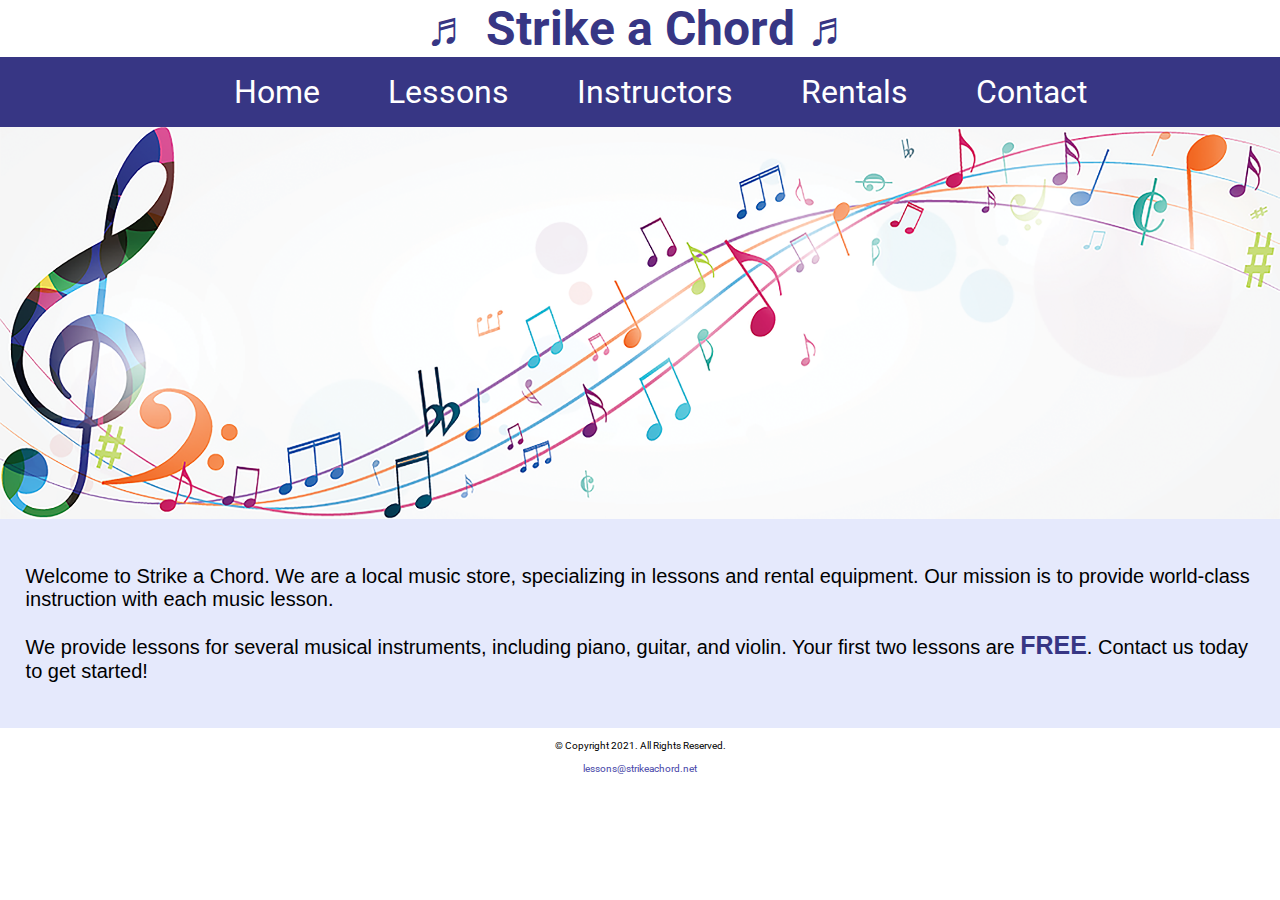
<file: index.html>
<!DOCTYPE html>
<!-- 
	Student Name: Maria Cruz
	File Name: index.html
	Today's Date: May 7, 2021
 -->
<html lang="en">
<head>
	<title>Strike a Chord: Home Page</title>
	<meta charset="utf-8">
    <link rel="stylesheet" href="css/styles.css">
    <meta name="viewpoint" content="width=device-width, intitial-scale=1.0">
    <link rel="preconnect" href="https://fonts.googleapis.com">
    <link rel="preconnect" href="https://fonts.gstatic.com" crossorigin>
    <link href="https://fonts.googleapis.com/css2?family=DM+Serif+Display:ital@1&family=Roboto&display=swap" rel="stylesheet">
</head>
<body>

	<header>
		<h1> &#9836; Strike a Chord &#9836; </h1>
        <span class="tab-desk">&#9836;</span>
	</header>
	
	<nav>
		<ul>
            <li><a href="index.html">Home</a></li>  
            <li><a href="lessons.html">Lessons</a></li>   
            <li><a href="instructors.html">Instructors</a></li>    
            <li><a href="rentals.html">Rentals</a></li>    
            <li><a href="contact.html">Contact</a></li>
        </ul>
	</nav>
    
    <!-- Hero Image -->
    <div id="hero">
        <img src="images/music-notes.png" alt="colorful music notes">
    </div>
	
	<!-- Use the main area to add the main content to the webpage -->
	<main>
		
        <div id="intro">
            
            <p>Welcome to Strike a Chord. We are a local music store, specializing in lessons and rental equipment. Our mission is to provide world-class instruction with each music lesson.</p>

            <p>We provide lessons for several musical instruments, including piano, guitar, and violin. Your first two lessons are <span class="action">FREE</span>. Contact us today to get started!</p>
            
        </div>
		
	</main>
	
	<footer>
		<p>&copy; Copyright 2021. All Rights Reserved.</p>
		<p><a href="mailto:lessons@strikeachord.net">lessons@strikeachord.net</a></p>
	</footer>
	
</body>
</html>
</file>
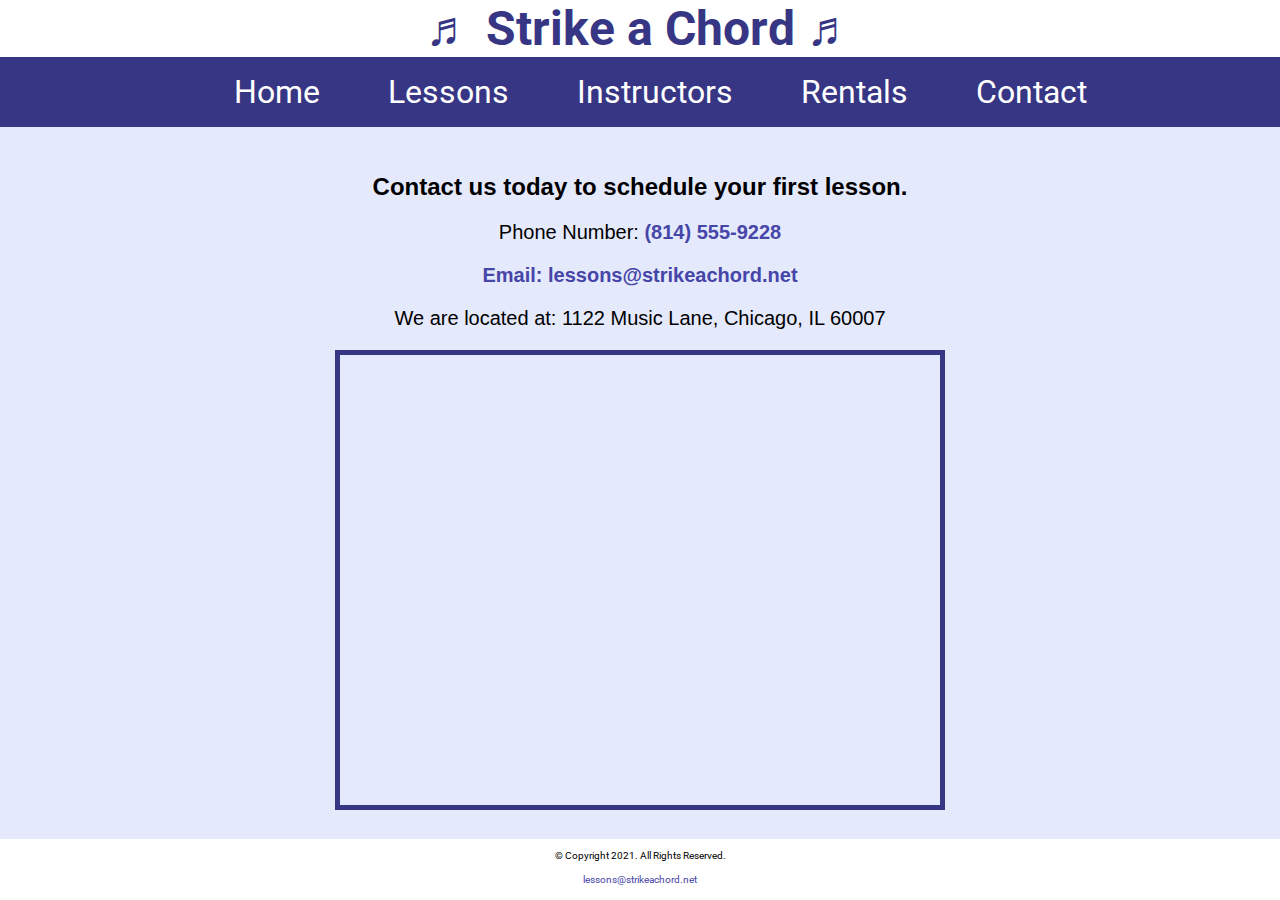
<file: contact.html>
<!DOCTYPE html>
<!-- 
	Student Name: TG 
	File Name: contact.html
	Today's Date: Feb, 2023
 -->
<html lang="en">
<head>
	<title>Strike a Chord: Contact</title>
	<meta charset="utf-8">
    <link rel="stylesheet" href="css/styles.css">
    <meta name="viewpoint" content="width=device-width, intitial-scale=1.0">
        <link rel="preconnect" href="https://fonts.googleapis.com">
    <link rel="preconnect" href="https://fonts.gstatic.com" crossorigin>
    <link href="https://fonts.googleapis.com/css2?family=DM+Serif+Display:ital@1&family=Roboto&display=swap" rel="stylesheet">
</head>
<body>

	<header>
		<h1> &#9836; Strike a Chord &#9836; </h1>
	</header>
	
	<nav>
		<ul>
            <li><a href="index.html">Home</a></li>  
            <li><a href="lessons.html">Lessons</a></li>   
            <li><a href="instructors.html">Instructors</a></li>    
            <li><a href="rentals.html">Rentals</a></li>    
            <li><a href="contact.html">Contact</a></li>
        </ul>
	</nav>
	
	<!-- Use the main area to add the main content to the webpage -->
	<main>
        
        <div id="contact">
            
            <h2>Contact us today to schedule your first lesson.</h2>
            <p>Phone Number:<a href="tel:(814) 555-9228"> (814) 555-9228</p>
            <p>Email: <a href="mailto:lessons@strikeachord.net">lessons@strikeachord.net</a></p>
            <p>We are located at: 1122 Music Lane, Chicago, IL 60007</p>
            
            <iframe src="https://www.google.com/maps/embed?pb=!1m18!1m12!1m3!1d380513.7160580949!2d-88.01215278051977!3d41.83339249282865!2m3!1f0!2f0!3f0!3m2!1i1024!2i768!4f13.1!3m3!1m2!1s0x880e2c3cd0f4cbed%3A0xafe0a6ad09c0c000!2sChicago%2C+IL!5e0!3m2!1sen!2sus!4v1558660826146!5m2!1sen!2sus" width="600" height="450" class="map" allowfullscreen></iframe>
        
        </div>
        
	</main>
	
	<footer>
		<p>&copy; Copyright 2021. All Rights Reserved.</p>
		<p><a href="mailto:lessons@strikeachord.net">lessons@strikeachord.net</a></p>
	</footer>
	
</body>
</html>
</file>
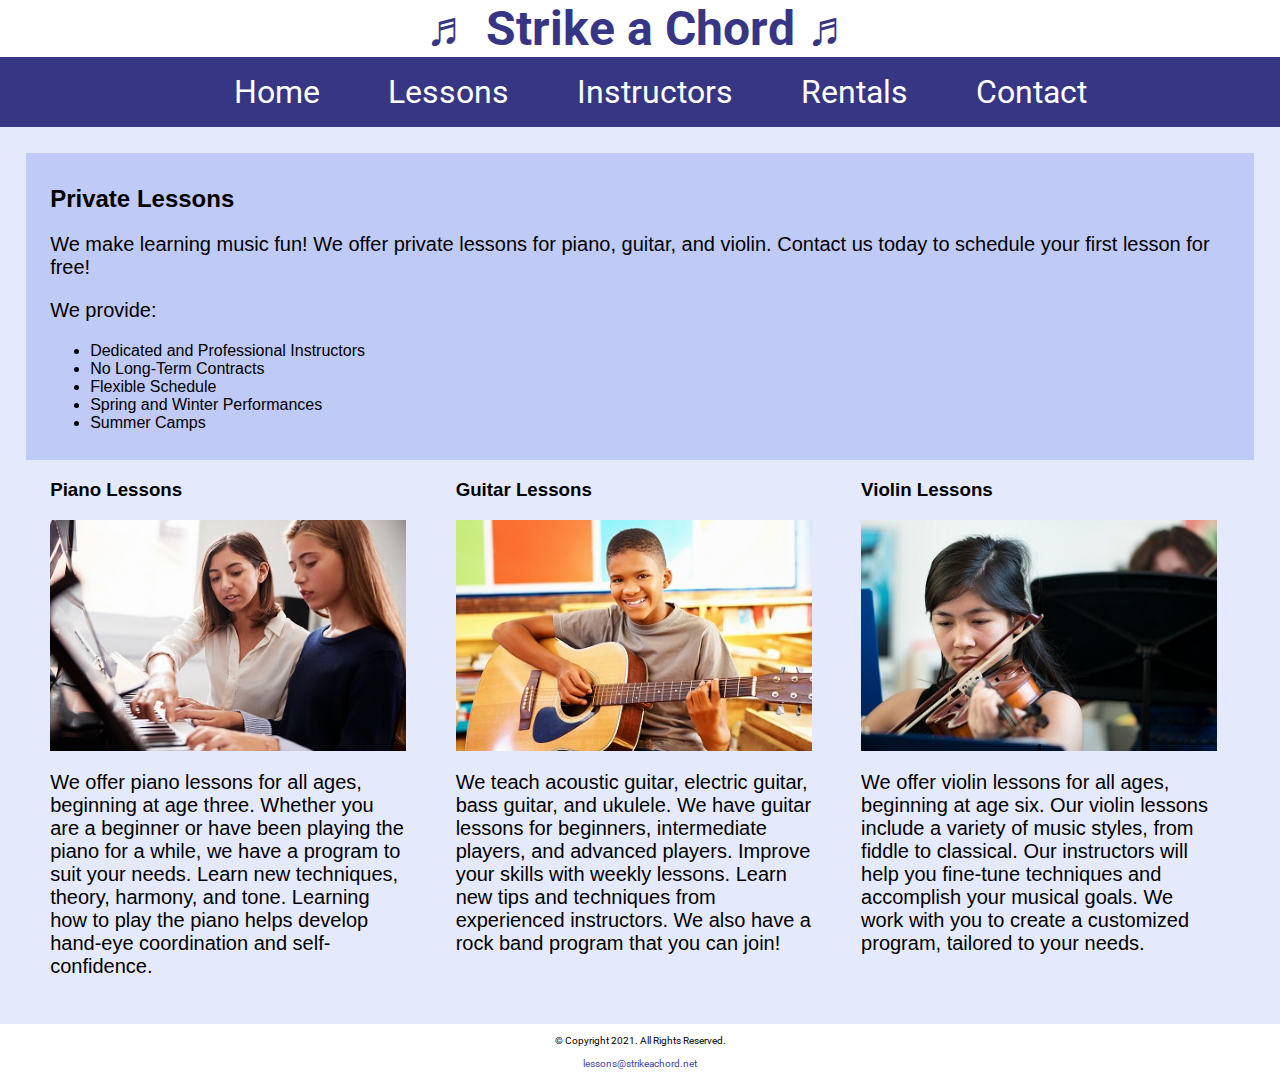
<file: lessons.html>
<!DOCTYPE html>
<!-- 
	Student Name: TG 
	File Name: lessons.html
	Today's Date: Feb,2023
 -->
<html lang="en">
<head>
	<title>Strike a Chord: Lessons</title>
	<meta charset="utf-8">
    <link rel="stylesheet" href="css/styles.css">
    <meta name="viewpoint" content="width=device-width, intitial-scale=1.0">
    <link rel="preconnect" href="https://fonts.googleapis.com">
    <link rel="preconnect" href="https://fonts.gstatic.com" crossorigin>
    <link href="https://fonts.googleapis.com/css2?family=DM+Serif+Display:ital@1&family=Roboto&display=swap" rel="stylesheet">
</head>
<body>

	<header>
		<h1> &#9836; Strike a Chord &#9836; </h1>
	</header>
	
	<nav>
		<ul>
            <li><a href="index.html">Home</a></li>  
            <li><a href="lessons.html">Lessons</a></li>   
            <li><a href="instructors.html">Instructors</a></li>    
            <li><a href="rentals.html">Rentals</a></li>    
            <li><a href="contact.html">Contact</a></li>
        </ul>
	</nav>
	
	<!-- Use the main area to add the main content to the webpage -->
	<main>
        
        <div id="info">
            
            <h2>Private Lessons</h2>
            <p>We make learning music fun! We offer private lessons for piano, guitar, and violin. Contact us today to schedule your first lesson for free! </p>
            <p>We provide:</p>
            <ul>
                <li>Dedicated and Professional Instructors</li>
                <li>No Long-Term Contracts</li>
                <li>Flexible Schedule</li>
                <li>Spring and Winter Performances</li>
                <li>Summer Camps</li>
            </ul>
        
        </div>
        
        <div id="piano">
            
            <h3>Piano Lessons</h3>
            <img src="images/piano-lesson.jpg" alt="piano teacher and student sitting at a piano" class="leimg">
            <p>We offer piano lessons for all ages, beginning at age three. Whether you are a beginner or have been playing the piano for a while, we have a program to suit your needs. Learn new techniques, theory, harmony, and tone. Learning how to play the piano helps develop hand-eye coordination and self-confidence.</p>
        
        </div>
        
        <div id="guitar">
            
            <h3>Guitar Lessons</h3>
            <img src="images/child-guitar.jpg" alt="child with a smile holding a guitar" class="leimg">
            <p>We teach acoustic guitar, electric guitar, bass guitar, and ukulele. We have guitar lessons for beginners, intermediate players, and advanced players. Improve your skills with weekly lessons. Learn new tips and techniques from experienced instructors. We also have a rock band program that you can join!</p>
        
        </div>
        
        <div id="violin">
            
            <h3>Violin Lessons</h3>
            <img src="images/woman-violin.jpg" alt="woman playing the violin" class="leimg">
            <p>We offer violin lessons for all ages, beginning at age six. Our violin lessons include a variety of music styles, from fiddle to classical. Our instructors will help you fine-tune techniques and accomplish your musical goals. We work with you to create a customized program, tailored to your needs.</p>
        
        </div>
        
	</main>
	
	<footer>
		<p>&copy; Copyright 2021. All Rights Reserved.</p>
		<p><a href="mailto:lessons@strikeachord.net">lessons@strikeachord.net</a></p>
	</footer>
	
</body>
</html>
</file>
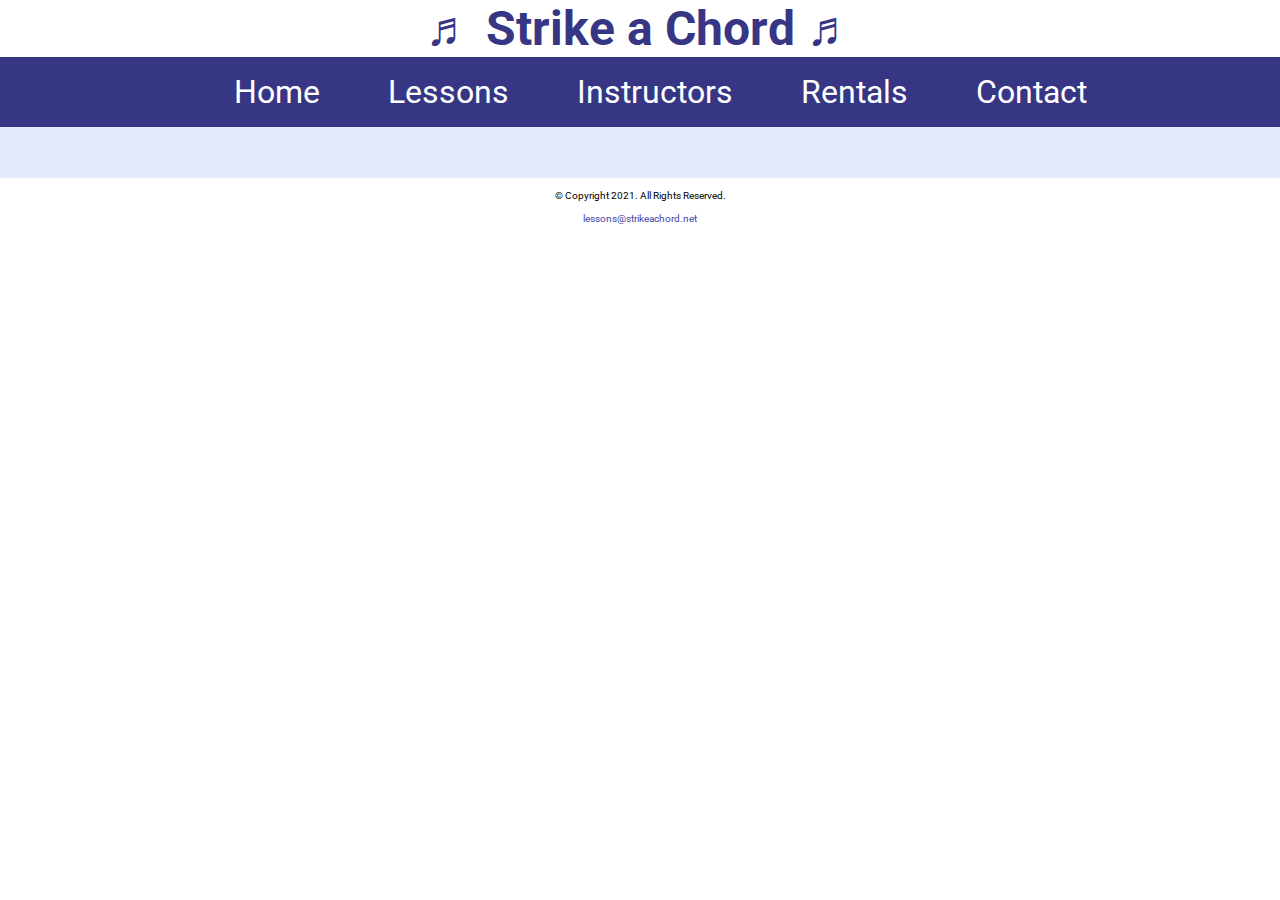
<file: template.html>
<!DOCTYPE html>
<!-- 
	Student Name: TG AKoi
	File Name: template.html
	Today's Date: Feb, 2023
 -->
<html lang="en">
<head>
	<title>Strike a Chord: Template</title>
	<meta charset="utf-8">
    <link rel="stylesheet" href="css/styles.css">
    <meta name="viewpoint" content="width=device-width, intitial-scale=1.0">
    <link rel="preconnect" href="https://fonts.googleapis.com">
    <link rel="preconnect" href="https://fonts.gstatic.com" crossorigin>
    <link href="https://fonts.googleapis.com/css2?family=DM+Serif+Display:ital@1&family=Roboto&display=swap" rel="stylesheet">
</head>
<body>

	<header>
		<h1> &#9836; Strike a Chord &#9836; </h1>
	</header>
	
	<nav>
		<ul>
            <li><a href="index.html">Home</a></li>  
            <li><a href="lessons.html">Lessons</a></li>   
            <li><a href="instructors.html">Instructors</a></li>    
            <li><a href="rentals.html">Rentals</a></li>    
            <li><a href="contact.html">Contact</a></li>
        </ul>
	</nav>
	
	<!-- Use the main area to add the main content to the webpage -->
	<main>
        
        <div>
        
        </div>
        
	</main>
	
	<footer>
		<p>&copy; Copyright 2021. All Rights Reserved.</p>
		<p><a href="mailto:lessons@strikeachord.net">lessons@strikeachord.net</a></p>
	</footer>
	
</body>
</html>
</file>
<file: css/styles.css>
/*
Author: TG 
Date: Current Date
File Name: styles.css
*/

/* CSS Reset */
body, header, nav, main, footer, img, h1 {
    margin: 0;
    padding: 0;
    border: 0;
    font-family: 'DM Serif Display', serif;
    font-family: 'Roboto', sans-serif;

}

/* Style rule for images */
img {
    max-width: 100%;
    display: block;
}
/*Style rules for modile viewpoint */


/* Hide tab-desk class*/

.tab-desk {
    display: none;
}

/* Style rules for header content */
header {
    text-align: center;
    font-size: 1.5em;
    color: #373684;
}

/*
header h1 {
    font-style: italic;
}
*/

/* Style rules for navigation area */
nav {
    background-color: #373684;
}

nav ul {
    list-style-type: none;
    margin: 0;
    text-align: center;
}

nav li {
    display: inline-block;
    font-size: 2em;
}

nav li a {
    display: block;
    color: #fff;
    text-align: center;
    padding: 0.5em 1em;
    text-decoration: none;
}

/* Style rules for main content */
main {
    padding: 2%;
    background-color: #e5e9fc;
    overflow: auto;
    font-family: Verdana, Arial, sans-serif;
}

main p {
    font-size: 1.25em;
}

.action {
    font-size: 1.25em;
    color: #373684;
    font-weight: bold;
}

#piano, #guitar, #violin {
    width: 29%;
    float: left;
    margin: 0 2%;
}

#info {
    clear: left;
    background-color: #c0caf7;
    padding: 1% 2%;
}

#contact {
    text-align: center;
}

.tele-link {
    background-color: #373684;
    padding: 2%;
    margin: 0 auto;
    width: 80%;
    text-align: center;
    border-radius: 5px;
}

.tel-link a{
    color: #fff;
    text-decoration: none;
    font-size: 1.5em;
    display: block;
}

#contact a {
    color: #4645a8;
    text-decoration: none;
    font-weight: bold;
}

.map {
    border: 5px solid #373684;
}

/* Style rules for footer content */
footer {
    text-align: center;
    font-size: 0.65em;
    clear: left;
}

footer a {
    color: #4645a8;
    text-decoration: none;
}
</file>
